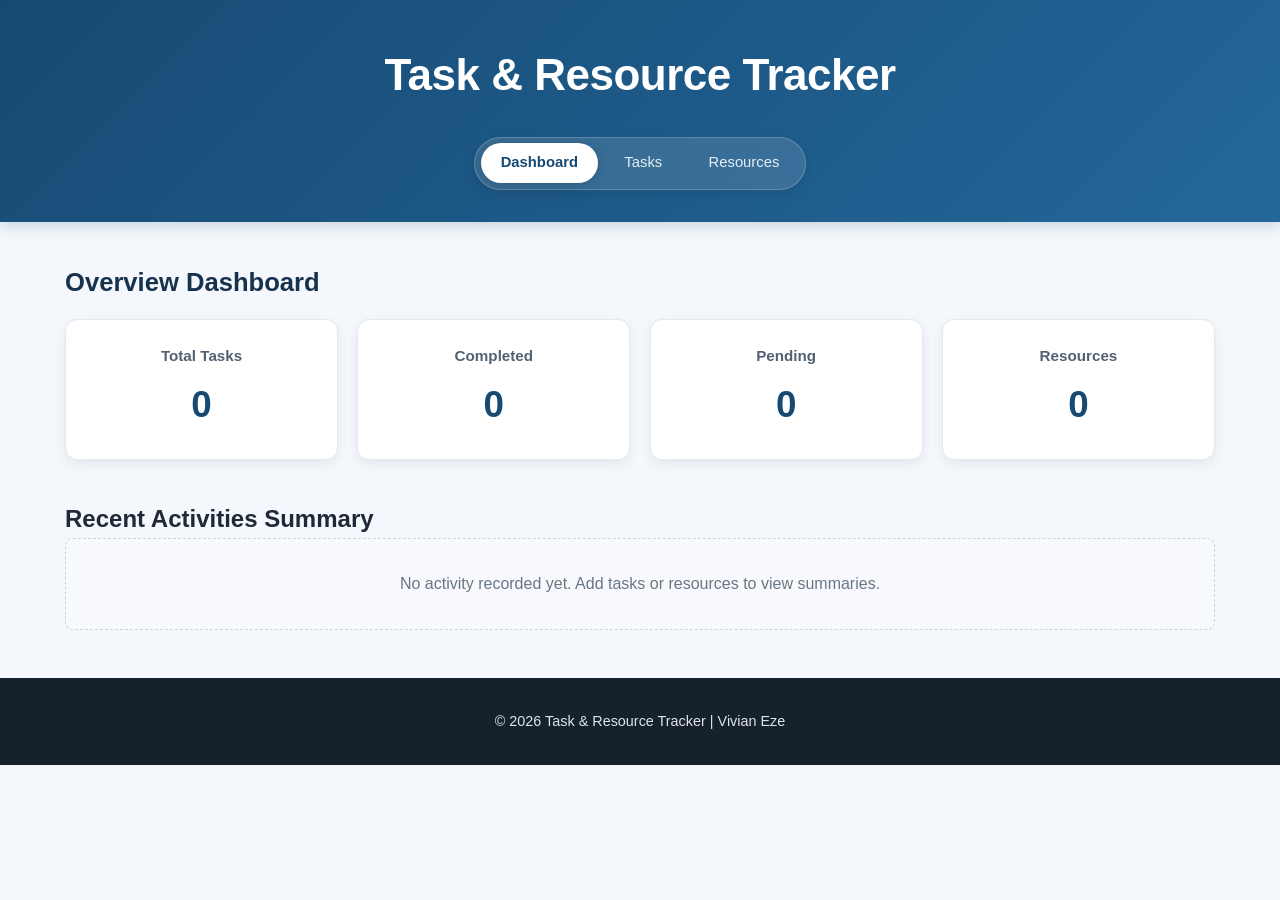
<file: index.html>
<!DOCTYPE html>
<html lang="en">

<head>
    <meta charset="UTF-8">
    <meta name="viewport" content="width=device-width, initial-scale=1.0">
    <meta name="description" content="Dashboard overview for Task & Resource Tracker.">
    <meta name="author" content="Vivian Eze">
    <title>Dashboard - Task & Resource Tracker</title>
    <link rel="stylesheet" href="css/style.css">
</head>

<body>

    <header>
        <div class="container">
            <h1>Task & Resource Tracker</h1>
            <nav>
                <a href="index.html" class="active">Dashboard</a>
                <a href="tasks.html">Tasks</a>
                <a href="resources.html">Resources</a>
            </nav>
        </div>
    </header>

    <main class="container">
        <section class="dashboard" aria-labelledby="dashboard-heading">
            <h2 id="dashboard-heading">Overview Dashboard</h2>
            <div class="stats-grid">
                <article class="stat-card">
                    <h3>Total Tasks</h3>
                    <p id="total-tasks">0</p>
                </article>
                <article class="stat-card">
                    <h3>Completed</h3>
                    <p id="completed-tasks">0</p>
                </article>
                <article class="stat-card">
                    <h3>Pending</h3>
                    <p id="pending-tasks">0</p>
                </article>
                <article class="stat-card">
                    <h3>Resources</h3>
                    <p id="total-resources">0</p>
                </article>
            </div>
        </section>

        <section class="recent-summary">
            <h2>Recent Activities Summary</h2>
            <div id="summary-content" class="card-grid">
                <!-- Dynamically populated via JavaScript -->
            </div>
        </section>
    </main>

    <footer>
        <div class="container">
            <p>&copy; 2026 Task & Resource Tracker | Vivian Eze</p>
        </div>
    </footer>

    <script src="js/app.js"></script>
</body>

</html>
</file>
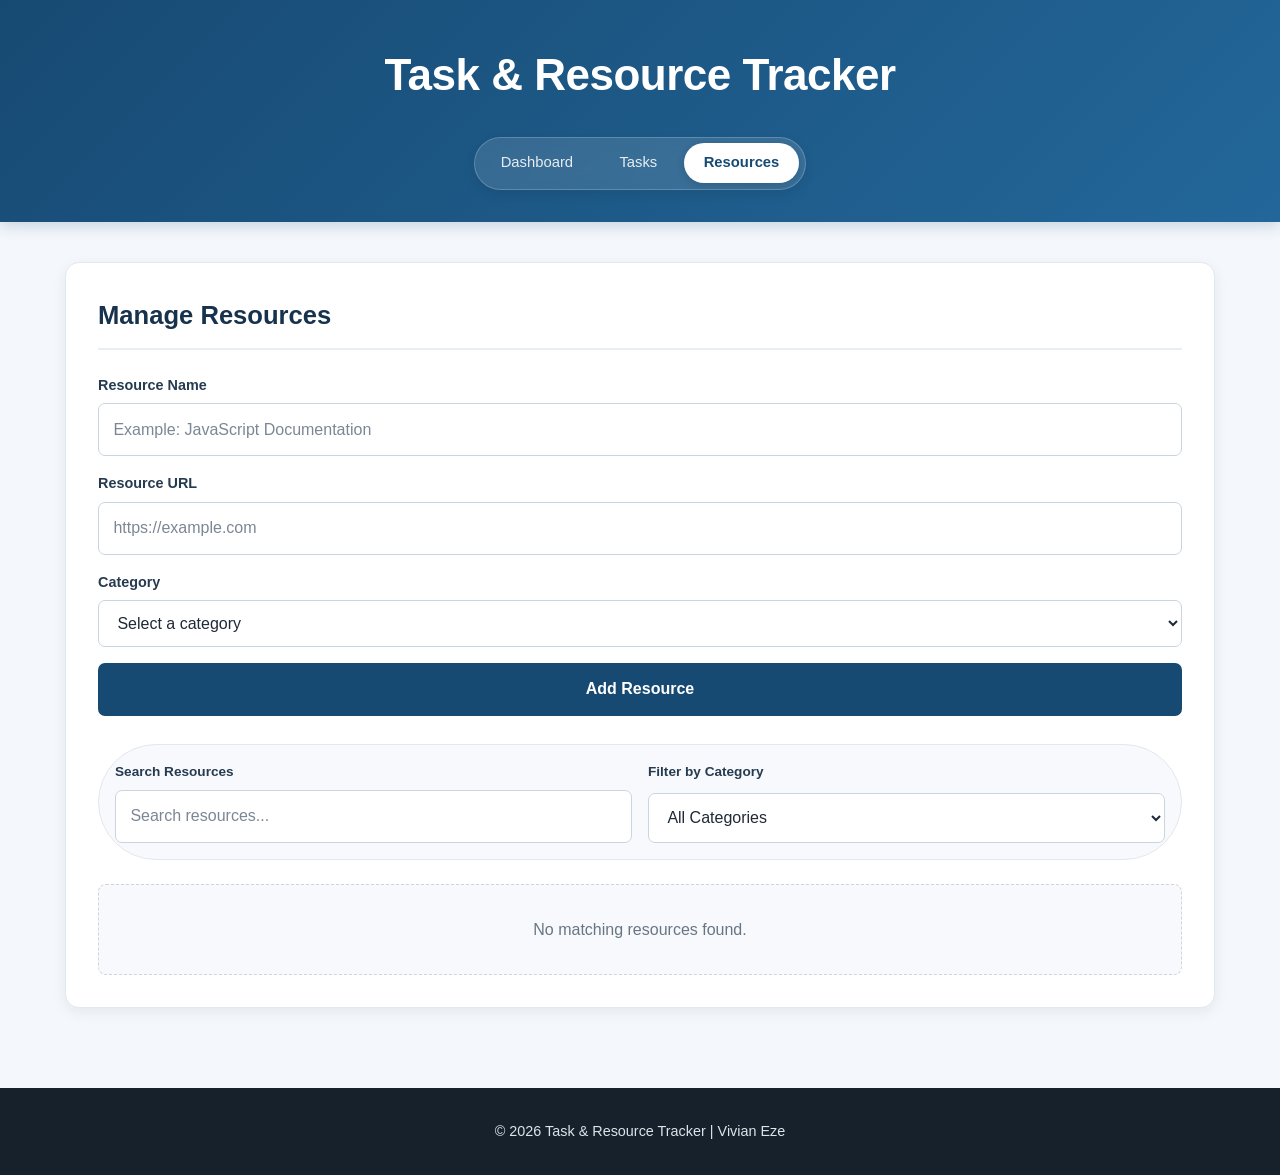
<file: resources.html>
<!DOCTYPE html>
<html lang="en">

<head>
    <meta charset="UTF-8">
    <meta name="viewport" content="width=device-width, initial-scale=1.0">
    <meta name="description" content="Manage and filter learning resources.">
    <meta name="author" content="Vivian Eze">
    <title>Resources - Task & Resource Tracker</title>
    <link rel="stylesheet" href="css/style.css">
</head>

<body>

    <header>
        <div class="container">
            <h1>Task & Resource Tracker</h1>
            <nav>
                <a href="index.html">Dashboard</a>
                <a href="tasks.html">Tasks</a>
                <a href="resources.html" class="active">Resources</a>
            </nav>
        </div>
    </header>

    <main class="container">
        <section class="tracker-section" aria-labelledby="resources-heading">
            <h2 id="resources-heading">Manage Resources</h2>

            <form id="resource-form">
                <div class="form-group">
                    <label for="resource-name">Resource Name</label>
                    <input type="text" id="resource-name" name="resource-name" placeholder="Example: JavaScript Documentation" required>
                </div>

                <div class="form-group">
                    <label for="resource-url">Resource URL</label>
                    <input type="url" id="resource-url" name="resource-url" placeholder="https://example.com" required>
                </div>

                <div class="form-group">
                    <label for="resource-category">Category</label>
                    <select id="resource-category" name="resource-category" required>
                        <option value="">Select a category</option>
                        <option value="Programming">Programming</option>
                        <option value="Study">Study</option>
                        <option value="Project">Project</option>
                        <option value="Personal">Personal</option>
                    </select>
                </div>

                <button type="submit">Add Resource</button>
            </form>

            <div class="filter-section">
                <div class="filter-control">
                    <label for="resource-search">Search Resources</label>
                    <input type="search" id="resource-search" placeholder="Search resources...">
                </div>

                <div class="filter-control">
                    <label for="resource-filter">Filter by Category</label>
                    <select id="resource-filter">
                        <option value="All">All Categories</option>
                        <option value="Programming">Programming</option>
                        <option value="Study">Study</option>
                        <option value="Project">Project</option>
                        <option value="Personal">Personal</option>
                    </select>
                </div>
            </div>

            <div id="resource-list" class="card-grid">
                <!-- Resources dynamic rendering -->
            </div>
        </section>
    </main>

    <footer>
        <div class="container">
            <p>&copy; 2026 Task & Resource Tracker | Vivian Eze</p>
        </div>
    </footer>

    <script src="js/app.js"></script>
</body>

</html>
</file>
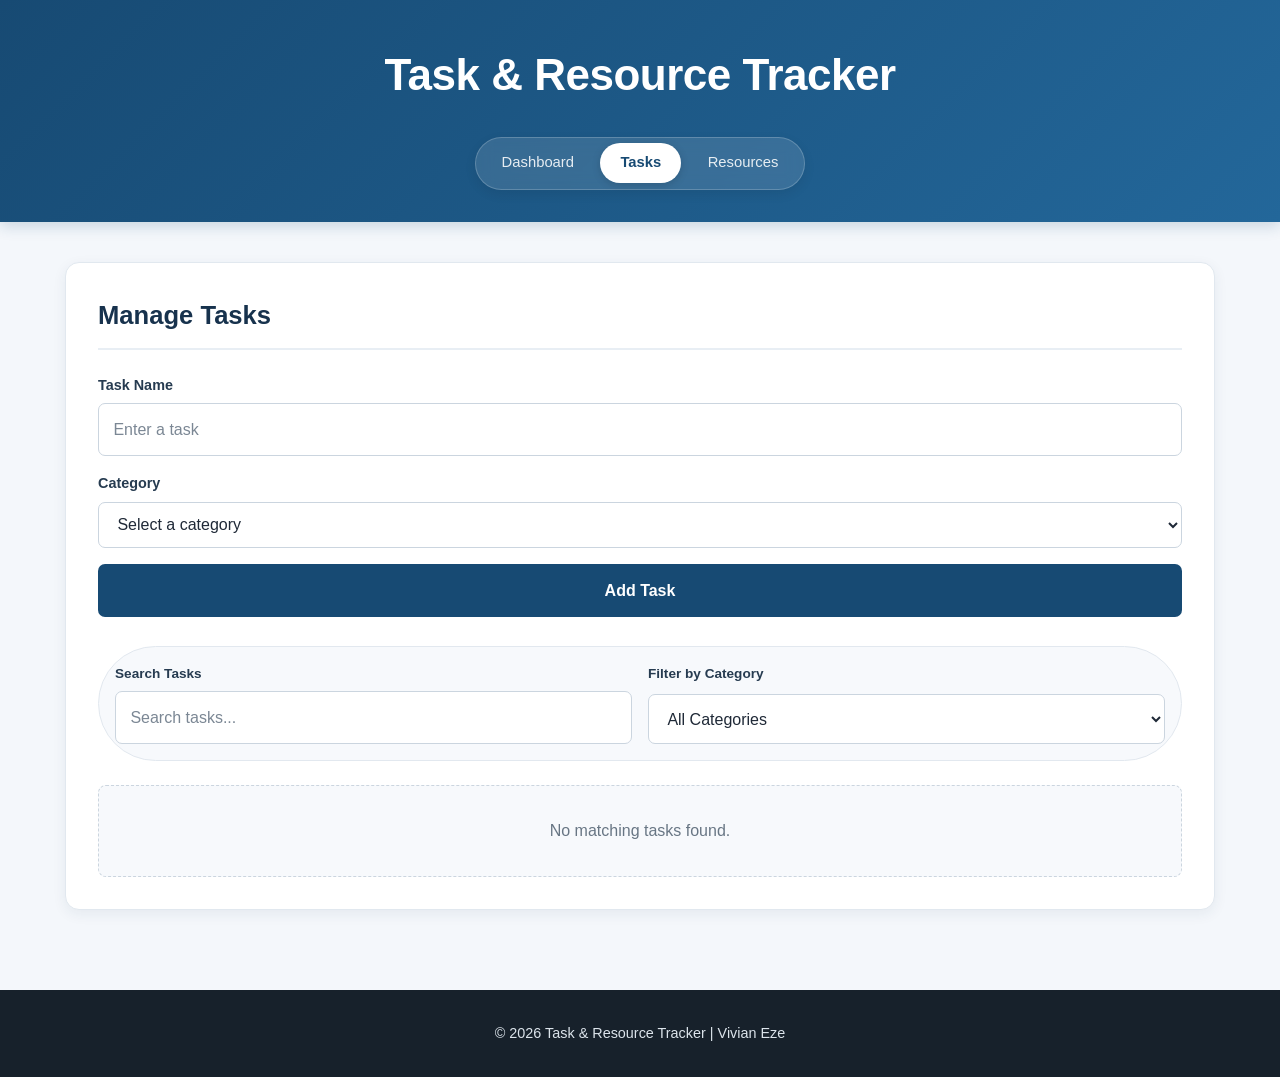
<file: tasks.html>
<!DOCTYPE html>
<html lang="en">

<head>
    <meta charset="UTF-8">
    <meta name="viewport" content="width=device-width, initial-scale=1.0">
    <meta name="description" content="Manage and filter tasks.">
    <meta name="author" content="Vivian Eze">
    <title>Tasks - Task & Resource Tracker</title>
    <link rel="stylesheet" href="css/style.css">
</head>

<body>

    <header>
        <div class="container">
            <h1>Task & Resource Tracker</h1>
            <nav>
                <a href="index.html">Dashboard</a>
                <a href="tasks.html" class="active">Tasks</a>
                <a href="resources.html">Resources</a>
            </nav>
        </div>
    </header>

    <main class="container">
        <section class="tracker-section" aria-labelledby="tasks-heading">
            <h2 id="tasks-heading">Manage Tasks</h2>

            <form id="task-form">
                <div class="form-group">
                    <label for="task-name">Task Name</label>
                    <input type="text" id="task-name" name="task-name" placeholder="Enter a task" required>
                </div>

                <div class="form-group">
                    <label for="task-category">Category</label>
                    <select id="task-category" name="task-category" required>
                        <option value="">Select a category</option>
                        <option value="Programming">Programming</option>
                        <option value="Study">Study</option>
                        <option value="Project">Project</option>
                        <option value="Personal">Personal</option>
                    </select>
                </div>

                <button type="submit">Add Task</button>
            </form>

            <div class="filter-section">
                <div class="filter-control">
                    <label for="task-search">Search Tasks</label>
                    <input type="search" id="task-search" placeholder="Search tasks...">
                </div>

                <div class="filter-control">
                    <label for="category-filter">Filter by Category</label>
                    <select id="category-filter">
                        <option value="All">All Categories</option>
                        <option value="Programming">Programming</option>
                        <option value="Study">Study</option>
                        <option value="Project">Project</option>
                        <option value="Personal">Personal</option>
                    </select>
                </div>
            </div>

            <div id="task-list" class="card-grid">
                <!-- Tasks dynamic rendering -->
            </div>
        </section>
    </main>

    <footer>
        <div class="container">
            <p>&copy; 2026 Task & Resource Tracker | Vivian Eze</p>
        </div>
    </footer>

    <script src="js/app.js"></script>
</body>

</html>
</file>
<file: css/style.css>
/* ========================================
   TASK & RESOURCE TRACKER
   Professional Responsive Design
   ======================================== */


/* ========================================
   RESET & BASE STYLES
   ======================================== */

* {
    box-sizing: border-box;
    margin: 0;
    padding: 0;
}

html {
    scroll-behavior: smooth;
}

body {
    font-family: "Segoe UI", Arial, sans-serif;
    line-height: 1.6;
    background: #f4f7fb;
    color: #1f2937;
    min-height: 100vh;
}


/* ========================================
   GENERAL ELEMENTS
   ======================================== */

button,
input,
select {
    font: inherit;
}

button {
    cursor: pointer;
}

a {
    color: inherit;
}

.container {
    width: min(92%, 1150px);
    margin: 0 auto;
}


/* ========================================
   HEADER & NAVIGATION
   ======================================== */

header {
    background: linear-gradient(135deg, #174a73, #23679a);
    color: white;
    padding: 2.5rem 0 2rem;
    box-shadow: 0 4px 14px rgba(23, 74, 115, 0.2);
    position: sticky;
    top: 0;
    z-index: 1000;
}

header .container {
    display: flex;
    flex-direction: column;
    align-items: center;
    gap: 1.25rem;
}

.header-content {
    text-align: center;
}

header h1 {
    font-size: clamp(1.8rem, 4vw, 2.75rem);
    font-weight: 700;
    letter-spacing: -0.5px;
    margin-bottom: 0.4rem;
}

header p {
    max-width: 650px;
    margin: 0 auto;
    font-size: 1.05rem;
    color: rgba(255, 255, 255, 0.9);
}

/* Glassmorphism Navigation Bar */
header nav {
    display: inline-flex;
    align-items: center;
    gap: 0.4rem;
    background: rgba(255, 255, 255, 0.12);
    backdrop-filter: blur(8px);
    -webkit-backdrop-filter: blur(8px);
    padding: 0.35rem;
    border-radius: 9999px;
    border: 1px solid rgba(255, 255, 255, 0.2);
    box-shadow: 0 4px 12px rgba(0, 0, 0, 0.08);
}

/* Nav Link Buttons */
header nav a {
    color: rgba(255, 255, 255, 0.88);
    text-decoration: none;
    font-weight: 500;
    font-size: 0.925rem;
    padding: 0.5rem 1.25rem;
    border-radius: 9999px;
    transition: all 0.25s cubic-bezier(0.4, 0, 0.2, 1);
    display: inline-flex;
    align-items: center;
    justify-content: center;
}

/* Hover State */
header nav a:hover {
    color: #ffffff;
    background: rgba(255, 255, 255, 0.18);
}

/* Active Page Pill Highlight */
header nav a.active {
    color: #174a73;
    background: #ffffff;
    font-weight: 600;
    box-shadow: 0 2px 8px rgba(0, 0, 0, 0.15);
}


/* ========================================
   MAIN CONTENT
   ======================================== */

main {
    padding: 2.5rem 0 3rem;
}


/* ========================================
   DASHBOARD
   ======================================== */

.dashboard {
    margin-bottom: 2.5rem;
}

.dashboard h2 {
    color: #17324d;
    font-size: 1.6rem;
    margin-bottom: 1rem;
}

.stats-grid {
    display: grid;
    grid-template-columns: repeat(4, 1fr);
    gap: 1.2rem;
}

.stat-card {
    background: white;
    padding: 1.5rem;
    border-radius: 12px;
    border: 1px solid #e1e8ef;
    box-shadow: 0 4px 12px rgba(24, 55, 80, 0.07);
    text-align: center;
    transition: transform 0.2s ease, box-shadow 0.2s ease;
}

.stat-card:hover {
    transform: translateY(-3px);
    box-shadow: 0 8px 18px rgba(24, 55, 80, 0.12);
}

.stat-card h3 {
    color: #526273;
    font-size: 0.95rem;
    font-weight: 600;
    margin-bottom: 0.5rem;
}

.stat-card p {
    color: #174a73;
    font-size: 2.3rem;
    font-weight: 700;
}


/* ========================================
   TRACKER SECTIONS
   ======================================== */

.tracker-section {
    background: white;
    padding: 2rem;
    margin-bottom: 2rem;
    border-radius: 14px;
    border: 1px solid #e1e8ef;
    box-shadow: 0 4px 14px rgba(24, 55, 80, 0.07);
}

.tracker-section h2 {
    color: #17324d;
    font-size: 1.6rem;
    margin-bottom: 1.5rem;
    padding-bottom: 0.75rem;
    border-bottom: 2px solid #e8eef4;
}


/* ========================================
   FORMS
   ======================================== */

form {
    display: grid;
    gap: 1rem;
    margin-bottom: 1.8rem;
}

.form-group {
    display: grid;
    gap: 0.4rem;
}

label {
    color: #263b50;
    font-size: 0.9rem;
    font-weight: 600;
}

input,
select {
    width: 100%;
    padding: 0.8rem 0.9rem;
    background: #fff;
    color: #1f2937;
    border: 1px solid #cbd5df;
    border-radius: 7px;
    transition: border-color 0.2s ease, box-shadow 0.2s ease;
}

input::placeholder {
    color: #7b8794;
}

input:hover,
select:hover {
    border-color: #8da3b8;
}

input:focus,
select:focus {
    outline: 3px solid rgba(35, 103, 154, 0.2);
    border-color: #23679a;
}


/* ========================================
   BUTTONS
   ======================================== */

form button {
    width: 100%;
    padding: 0.85rem 1rem;
    background: #174a73;
    color: white;
    border: none;
    border-radius: 7px;
    font-weight: 600;
    transition: background 0.2s ease, transform 0.15s ease;
}

form button:hover {
    background: #103b5c;
}

form button:active {
    transform: scale(0.99);
}

button:focus-visible,
a:focus-visible {
    outline: 3px solid #f4a261;
    outline-offset: 3px;
}


/* ========================================
   SEARCH & FILTERS
   ======================================== */

.filter-section {
    display: grid;
    grid-template-columns: 1fr 1fr;
    gap: 1rem;
    margin-bottom: 1.5rem;
    padding: 1rem;
    background: #f7f9fc;
    border: 1px solid #e2e8ef;
    border-radius: 99px;
}

.filter-control {
    display: grid;
    gap: 0.4rem;
}

.filter-control label {
    font-size: 0.85rem;
}

.filter-control input,
.filter-control select {
    background: white;
}


/* ========================================
   CARDS
   ======================================== */

.card-grid {
    display: grid;
    grid-template-columns: repeat(auto-fit, minmax(250px, 1fr));
    gap: 1.2rem;
}

.card {
    display: flex;
    flex-direction: column;
    min-height: 180px;
    padding: 1.3rem;
    background: #ffffff;
    border: 1px solid #dce4eb;
    border-radius: 10px;
    box-shadow: 0 2px 7px rgba(24, 55, 80, 0.05);
    transition: transform 0.2s ease, box-shadow 0.2s ease;
}

.card:hover {
    transform: translateY(-2px);
    box-shadow: 0 7px 16px rgba(24, 55, 80, 0.1);
}

.card h3 {
    color: #174a73;
    font-size: 1.1rem;
    margin-bottom: 0.5rem;
    overflow-wrap: anywhere;
}

.card p {
    color: #526273;
    font-size: 0.9rem;
    margin-bottom: 0.35rem;
}

.card-actions {
    display: flex;
    gap: 0.6rem;
    margin-top: auto;
    padding-top: 1rem;
}

.card-actions button {
    flex: 1;
    padding: 0.65rem 0.8rem;
    border: none;
    border-radius: 6px;
    color: white;
    font-size: 0.85rem;
    font-weight: 600;
    transition: opacity 0.2s ease, transform 0.15s ease;
}

.card-actions button:hover {
    opacity: 0.9;
}

.card-actions button:active {
    transform: scale(0.98);
}


/* ========================================
   TASK STATUS
   ======================================== */

.complete-button {
    background: #2f6f61;
}

.complete-button:hover {
    background: #24584d;
}

.delete-button {
    background: #9b3030;
}

.delete-button:hover {
    background: #782525;
}

.completed {
    opacity: 0.7;
    background: #f4f8f6;
}

.completed h3 {
    text-decoration: line-through;
}


/* ========================================
   RESOURCE LINKS
   ======================================== */

.resource-link {
    display: inline-block;
    width: fit-content;
    margin-top: 0.5rem;
    color: #1769aa;
    font-weight: 600;
    text-decoration: none;
}

.resource-link:hover {
    text-decoration: underline;
}


/* ========================================
   EMPTY RESULTS
   ======================================== */

.empty-message {
    grid-column: 1 / -1;
    padding: 2rem;
    text-align: center;
    color: #687684;
    background: #f7f9fc;
    border: 1px dashed #cbd5df;
    border-radius: 8px;
}


/* ========================================
   FOOTER
   ======================================== */

footer {
    padding: 2rem 0;
    background: #17212b;
    color: #dce4eb;
    text-align: center;
}

footer p {
    font-size: 0.9rem;
}


/* ========================================
   TABLET RESPONSIVENESS
   ======================================== */

@media (max-width: 850px) {

    .stats-grid {
        grid-template-columns: repeat(2, 1fr);
    }

    .filter-section {
        grid-template-columns: 1fr;
    }
}


/* ========================================
   MOBILE RESPONSIVENESS
   ======================================== */

@media (max-width: 600px) {

    .container {
        width: min(94%, 1150px);
    }

    header {
        padding: 1.8rem 0 1.5rem;
    }

    header nav {
        width: 100%;
        justify-content: center;
    }

    header nav a {
        padding: 0.45rem 0.9rem;
        font-size: 0.85rem;
    }

    main {
        padding: 1.5rem 0 2rem;
    }

    .stats-grid {
        grid-template-columns: repeat(2, 1fr);
        gap: 0.8rem;
    }

    .stat-card {
        padding: 1.1rem 0.7rem;
    }

    .stat-card h3 {
        font-size: 0.82rem;
    }

    .stat-card p {
        font-size: 1.8rem;
    }

    .tracker-section {
        padding: 1.25rem;
        margin-bottom: 1.5rem;
    }

    .tracker-section h2 {
        font-size: 1.35rem;
    }

    .card-grid {
        grid-template-columns: 1fr;
    }

    .card-actions {
        flex-direction: column;
    }

    .card-actions button {
        width: 100%;
    }

    footer {
        padding: 1.5rem 0;
    }
}


/* ========================================
   VERY SMALL SCREENS
   ======================================== */

@media (max-width: 380px) {

    .stats-grid {
        grid-template-columns: 1fr;
    }

    .stat-card {
        padding: 1rem;
    }

    header h1 {
        font-size: 1.6rem;
    }
}


/* ========================================
   REDUCED MOTION
   ======================================== */

@media (prefers-reduced-motion: reduce) {

    html {
        scroll-behavior: auto;
    }

    *,
    *::before,
    *::after {
        transition: none !important;
    }
}
</file>
